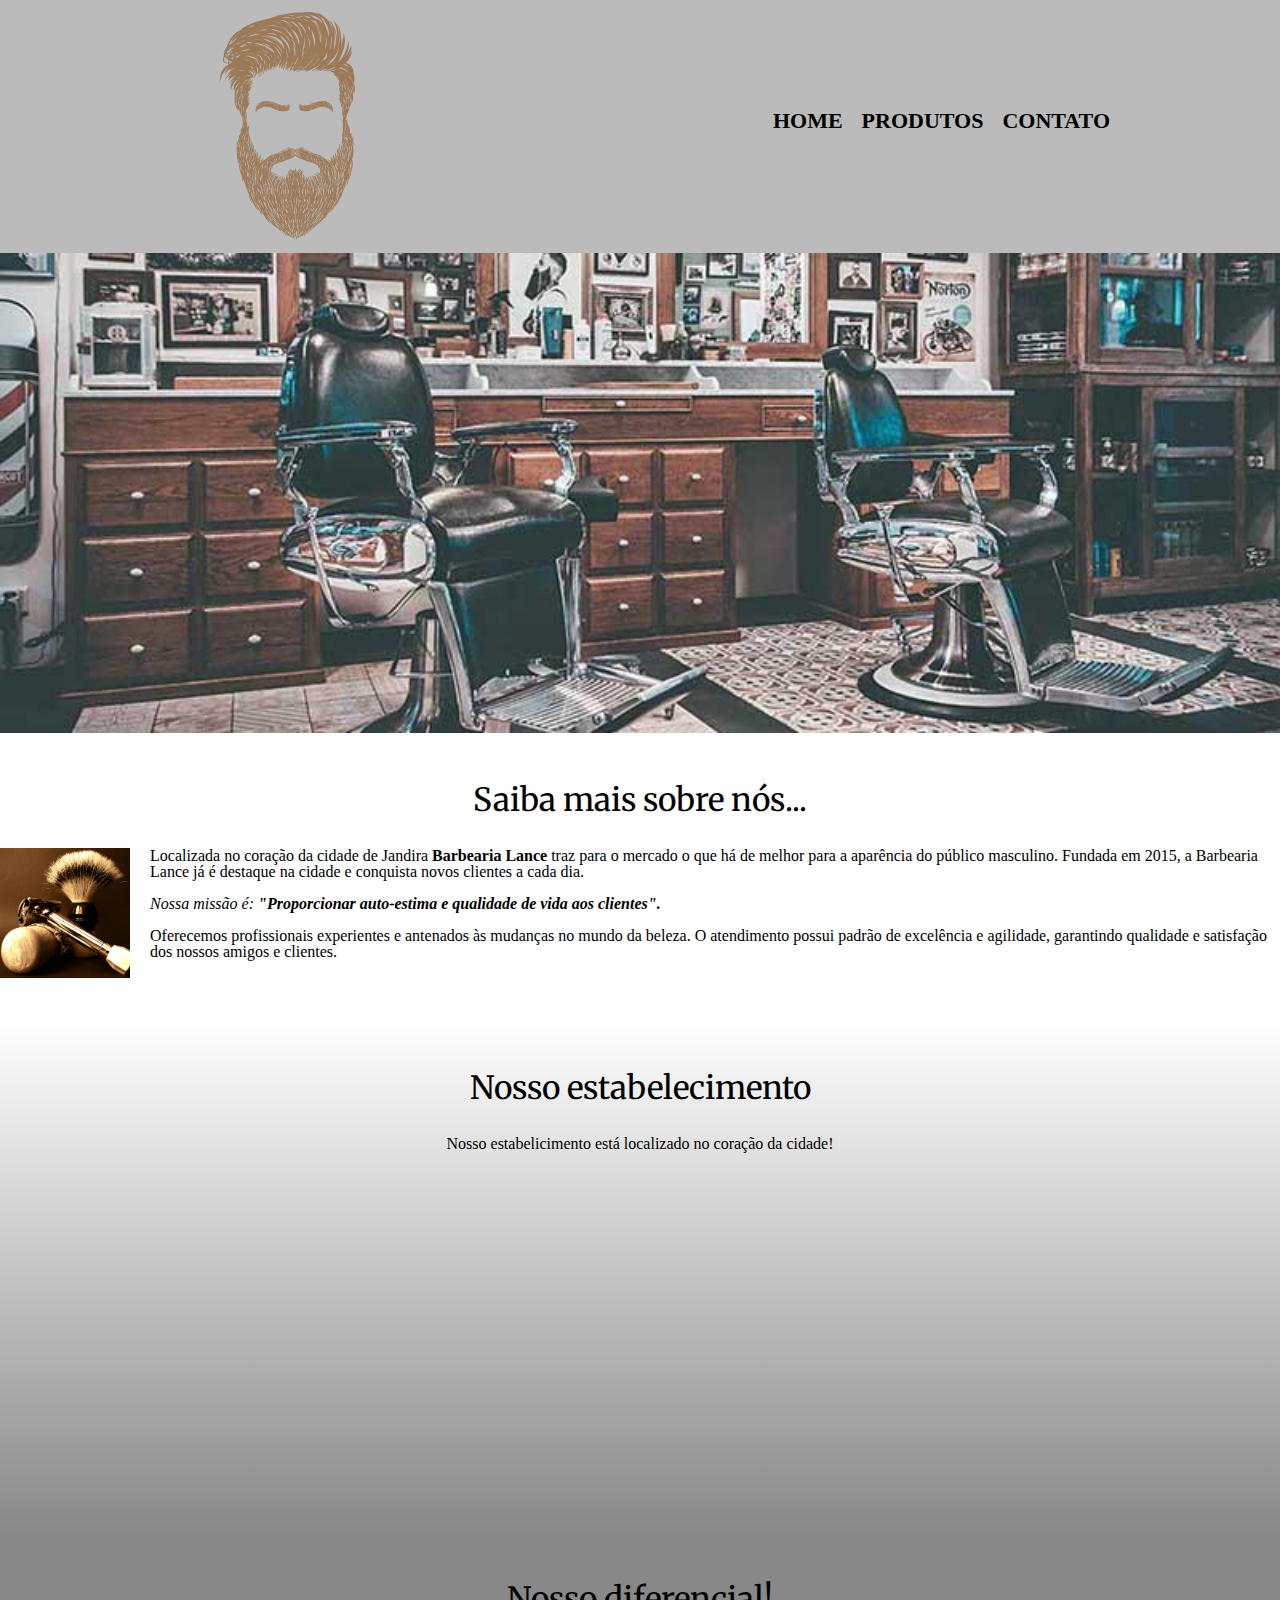
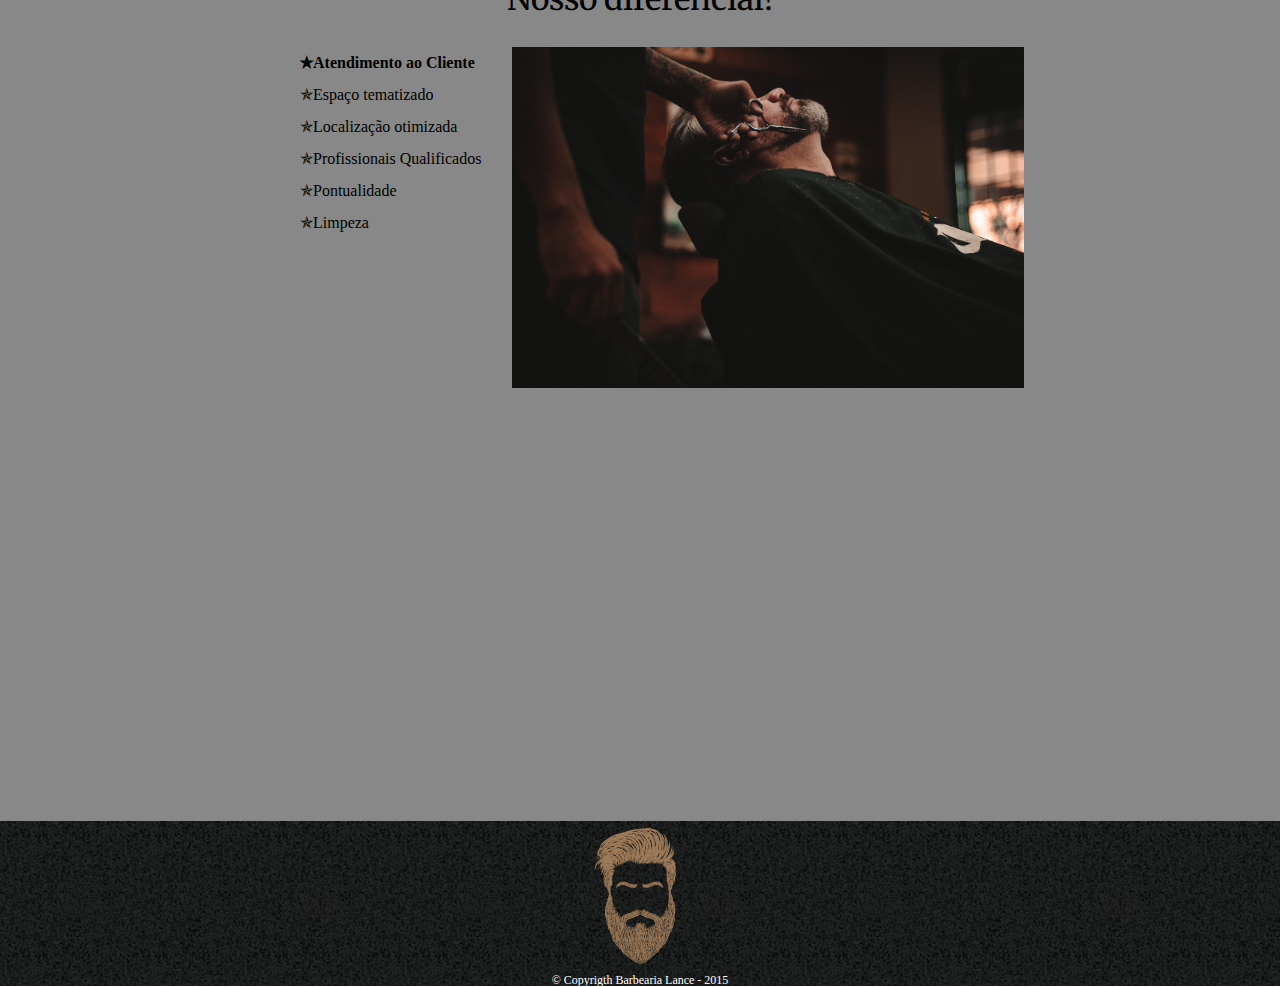
<file: index.html>
<!DOCTYPE html>
<html lang="en">

<head>
   
    <meta charset="UTF-8">
    <meta http-equiv="X-UA-Compatible" content="IE=edge">
    <meta name="viewport" content="width=device-width, initial-scale=1.0">
    <title>Barberia Lance</title>
    <link rel="stylesheet" href="./src/css/style.css">
    <link rel="stylesheet" href="./src/css/reset.css">
    <link href="https://fonts.googleapis.com/css2?family=Merriweather:ital,wght@1,300&family=Roboto+Mono:wght@100&display=swap" rel="stylesheet">
</head>

<body>
    <header>
        <div class="caixa">
            <h1><img class="logo"
                    src="./src/img/kisspng-hairstyle-beard-barber-shaving-head-massage-5b3535f6baa906.1031214715302138787646.png">
            </h1>

            <nav>
                <ul class="navegacao">
                    <li><a href="index.html">Home</a></li>
                    <li><a href="produtos.html">Produtos</a></li>
                    <li><a href="contato.html">Contato</a></li>
                </ul>
            </nav>
        </div>
    </header>

    <img class="banner" src="./src/img/banner.jpg" alt="">
    <main>
        <section class="principal">
                <h2 class="titulo-principal">Saiba mais sobre nós...</h2>

                <img class="utensilios" src="./src/img/utensilios.jpg" alt="Utensilios de barbeiro">

                <p>Localizada no coração da cidade de Jandira <strong>Barbearia Lance</strong> traz para o mercado o que há de melhor 
                    para a aparência do público masculino.
                    Fundada em 2015, a Barbearia Lance já é destaque na cidade e conquista novos clientes a cada dia.</p>

                <p class="missao"><em>Nossa missão é:<strong class="clientes"> "Proporcionar auto-estima e qualidade de vida aos clientes".</strong></em></p>

                <p>Oferecemos profissionais experientes e antenados às mudanças no mundo da beleza. O atendimento possui padrão de
                    excelência e agilidade, garantindo qualidade e satisfação dos nossos amigos e clientes.</p>
        </section>

        <section class="mapa">
            <h3 class="titulo-principal">Nosso estabelecimento</h3>
            <p>Nosso estabelicimento está localizado no coração da cidade!</p>

        <div class="mapa-conteudo">
            <iframe src="https://www.google.com/maps/embed?pb=!1m18!1m12!1m3!1d3658.0835446218734!2d-46.90294418507113!3d-23.529497384698722!2m3!1f0!2f0!3f0!3m2!1i1024!2i768!4f13
            .1!3m3!1m2!1s0x94cf01548f6e4f55%3A0x6463d7067f40143f!2sAv.%20Carmine%20Gragnano%2C%20106%20-%20Centro%2C%20Jandira%20-%20SP%2C%2006600-010!5e0!3m2!1spt-BR!2sbr
            !4v1653350174530!5m2!1spt-BR!2sbr"  width="100%" height="300" style="border:0;" allowfullscreen="" loading="lazy" referrerpolicy="no-referrer-when-downgrade"></iframe>
        </div>

        </section>

            <section class="beneficios">
                <h3 class="titulo-principal">Nosso diferencial!</h3>

            <div class="conteudo-beneficios">
                <ul class="lista-beneficios">
                    <li class="itens">Atendimento ao Cliente</li>
                    <li class="itens">Espaço tematizado</li>
                    <li class="itens">Localização otimizada</li>
                    <li class="itens">Profissionais Qualificados</li>
                    <li class="itens">Pontualidade</li>
                    <li class="itens">Limpeza</li>
                </ul><img class="imagem-beneficios" src="./src/img/beneficios.jpg" alt="">
            </div>

            <div class="video">
                <iframe width="100%" height="315" src="https://www.youtube.com/embed/oS50idpXZZc" 
                title="YouTube video player" frameborder="0" allow="accelerometer; autoplay; clipboard-write; encrypted-media; gyroscope; picture-in-picture" allowfullscreen></iframe>
            </div>
            </section>
    </main>
    <footer>
        <img class="logo-rodape"
            src="./src/img/kisspng-hairstyle-beard-barber-shaving-head-massage-5b3535f6baa906.1031214715302138787646.png"
            alt="">
        <p class="copy">&copy; Copyrigth Barbearia Lance - 2015</p>
    </footer>

</body>

</html>
</file>
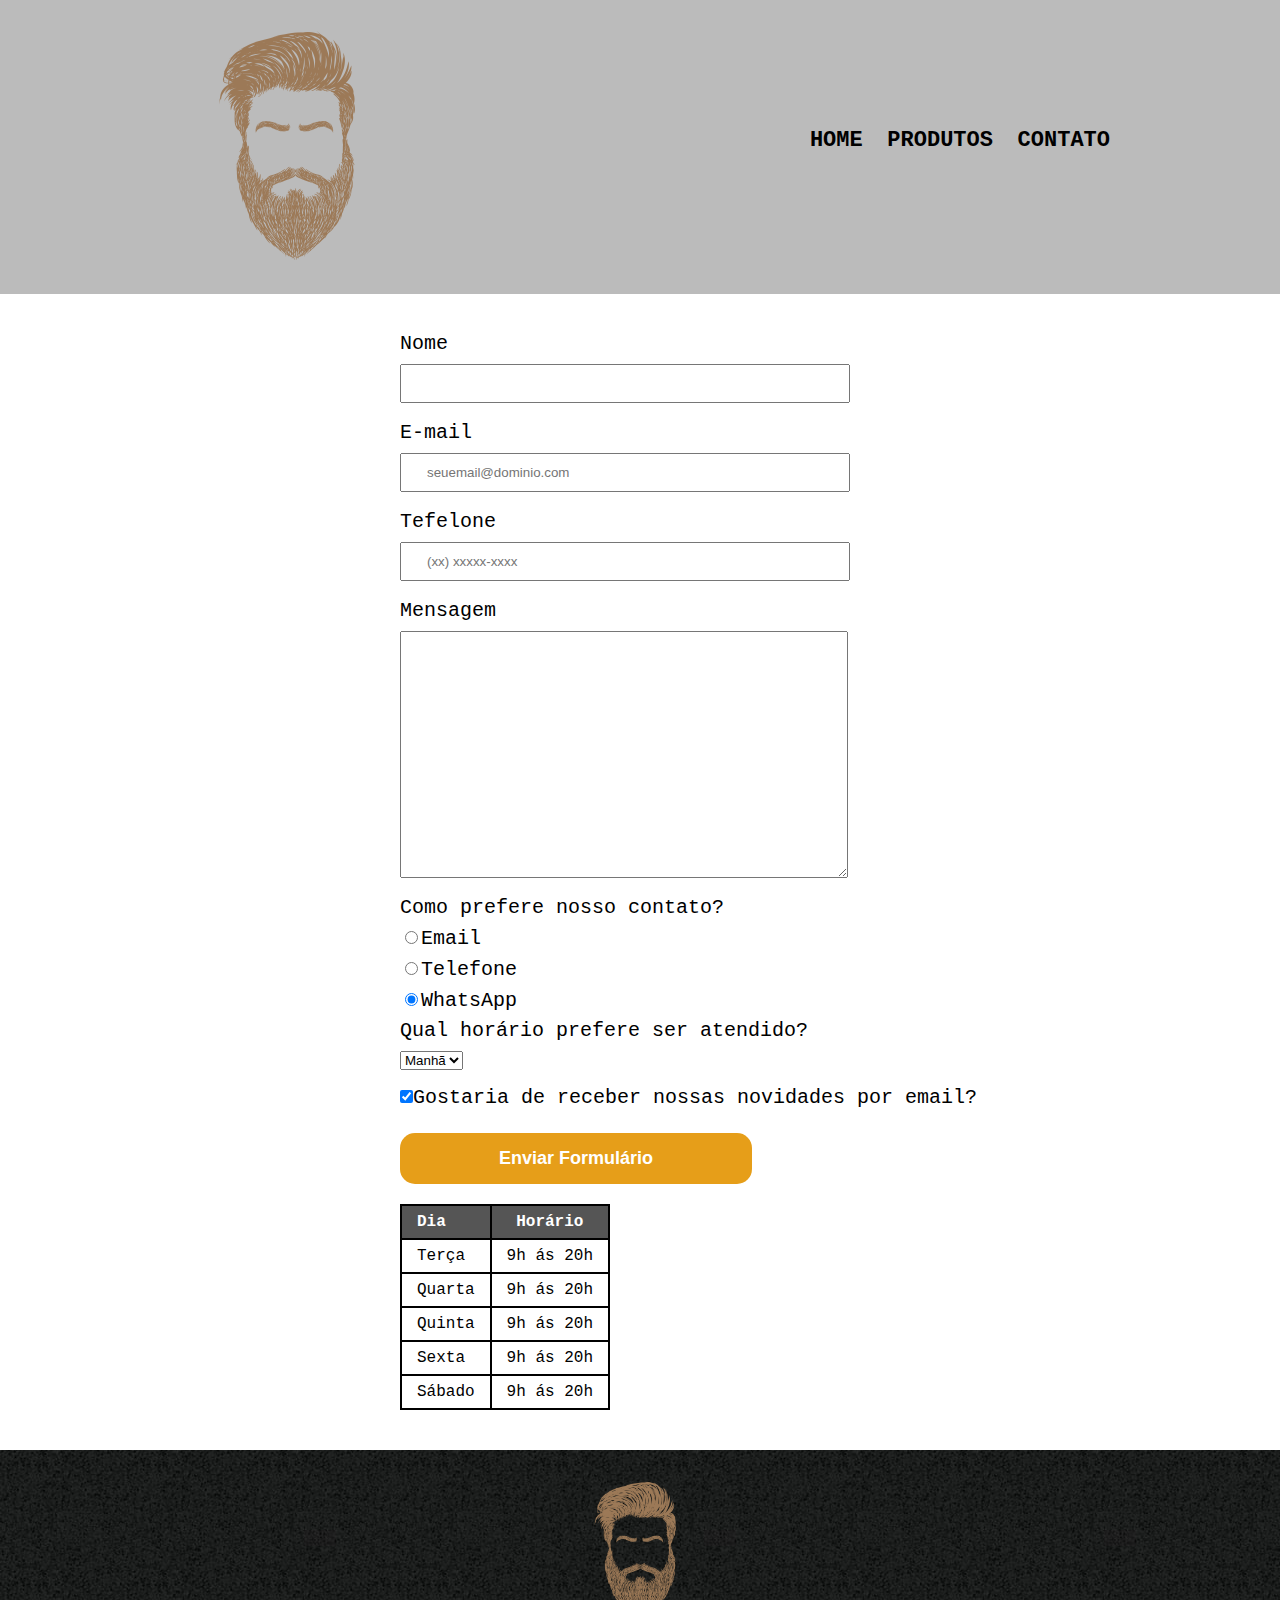
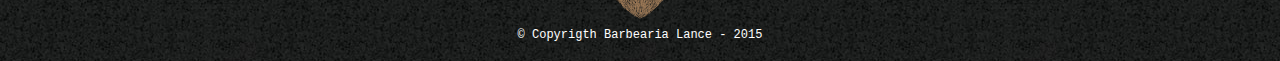
<file: contato.html>
<!DOCTYPE html>
<html lang="en">

<head>
    <meta charset="UTF-8">
    <meta http-equiv="X-UA-Compatible" content="IE=edge">
    <meta name="viewport" content="width=device-width, initial-scale=1.0">
    <title>Contato - Barbearia Lance</title>
    <link rel="stylesheet" href="./src/css/reset.css">
    <link rel="stylesheet" href="./src/css/style.css">

</head>

<body>

    <header>
        <div class="caixa">
            <h1><img class="logo"
                    src="./src/img/kisspng-hairstyle-beard-barber-shaving-head-massage-5b3535f6baa906.1031214715302138787646.png">
            </h1>

            <nav>
                <ul class="navegacao">
                    <li><a href="index.html">Home</a></li>
                    <li><a href="produtos.html">Produtos</a></li>
                    <li><a href="contato.html">Contato</a></li>
                </ul>
            </nav>
        </div>
    </header>

    <main>
        <form class="formulario">
            <label for="nome" >Nome</label>
            <input type="text" name="" id="nome" class="input-padrao" required>

            <label for="email" >E-mail</label>
            <input type="email" name="" id="email" class="input-padrao" required placeholder="seuemail@dominio.com">

            <label for="telefone" >Tefelone</label>
            <input type="tel" name="" id="telefone" class="input-padrao" required placeholder="(xx) xxxxx-xxxx">

            <label for="mensagem" >Mensagem</label>
            <textarea cols="55" rows="15" id="mensagem" class="input-padrao" required></textarea>

            <fieldset>
                <legend>Como prefere nosso contato?</legend>
                <label for="radio-email"><input type="radio" name="contato" id="radio-email">Email</label>
                <label for="radio-telefone"><input type="radio" name="contato" id="radio-telefone">Telefone</label>
                <label for="radio-whatsapp"> <input type="radio" name="contato" id="radio-whatsapp" checked>WhatsApp</label>

            </fieldset>

        <fieldset>
            <legend>Qual horário prefere ser atendido?</legend>
            <select>
                <option value="manha">Manhã</option>
                <option value="tarde">Tarde</option>
                <option value="noite">Noite</option>
            </select>

            <label><input type="checkbox" class="checkbox" checked>Gostaria de receber nossas novidades por email?</label>
            <input type="submit" value="Enviar Formulário" class="enviar">
        </fieldset>

        <table>
            <thead>
                <tr>
                    <td>Dia</th>
                    <th>Horário</th>
                <tr>
            </thead>
            <tbody>
                    <td>Terça</td>
                    <td>9h ás 20h</td>
                </tr>
                <tr>
                    <td>Quarta</td>
                    <td>9h ás 20h</td>
                </tr>
                <tr>
                    <td>Quinta</td>
                    <td>9h ás 20h</td>
                </tr>
                <tr>
                    <td>Sexta</td>
                    <td>9h ás 20h</td>
                </tr>
                <tr>
                    <td>Sábado</td>
                    <td>9h ás 20h</td>
                </tr>
        </tbody>
        </table>

        </form>

    </main>

    <footer>
        <img class="logo-rodape"
            src="./src/img/kisspng-hairstyle-beard-barber-shaving-head-massage-5b3535f6baa906.1031214715302138787646.png"
            alt="">
        <p class="copy">&copy; Copyrigth Barbearia Lance - 2015</p>
    </footer>

</body>

</html>
</file>
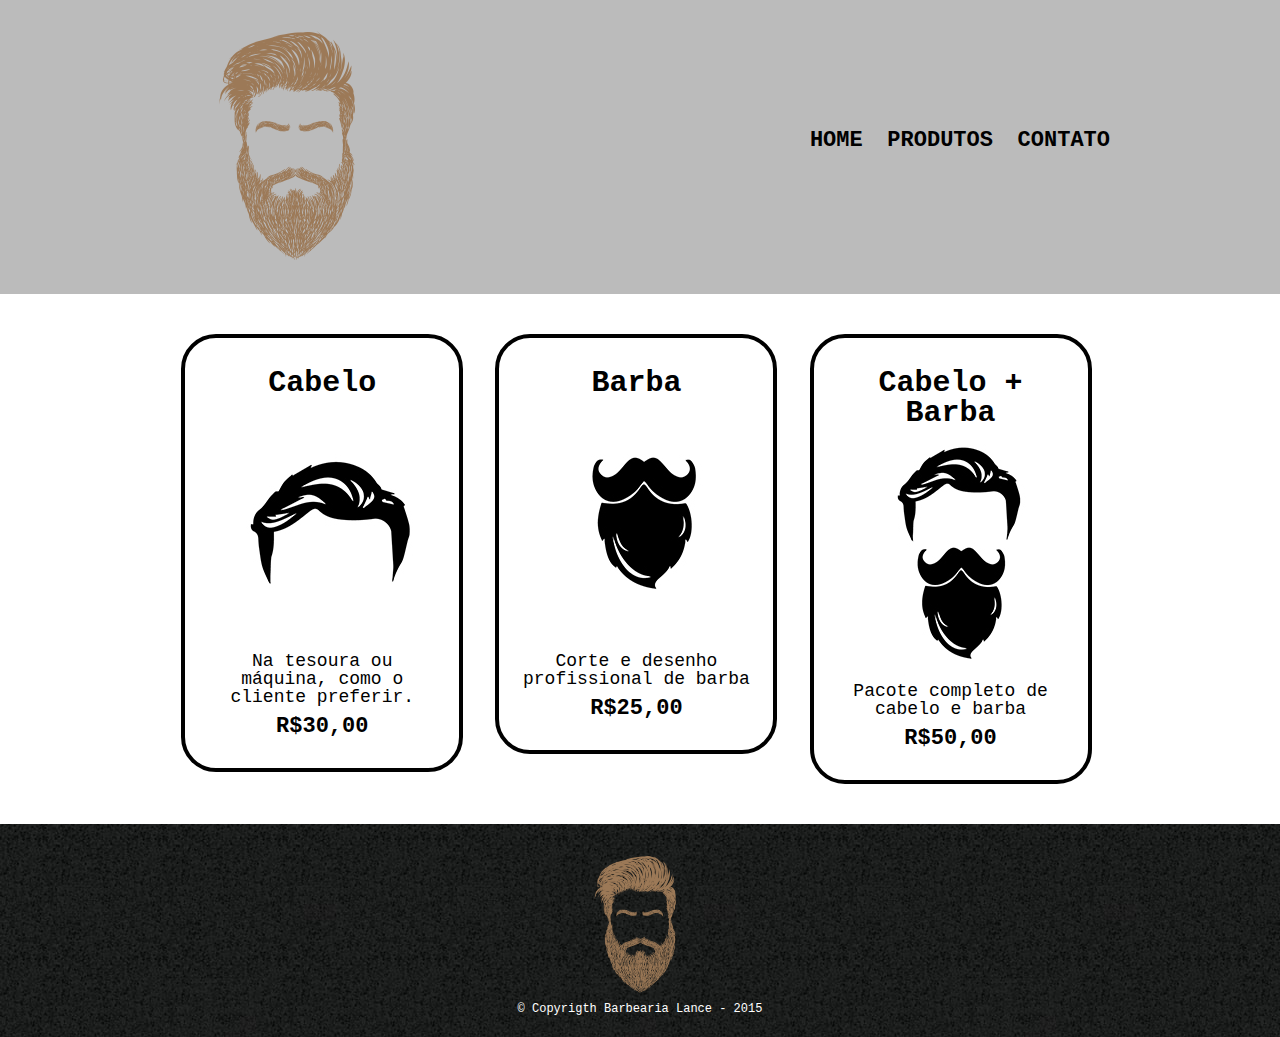
<file: produtos.html>
<!DOCTYPE html>
<html lang="en">
<head>
    <meta charset="UTF-8">
    <meta http-equiv="X-UA-Compatible" content="IE=edge">
    <meta name="viewport" content="width=device-width, initial-scale=1.0">
    <title>Produtos - Barbearia Lance</title>
    <link rel="stylesheet" href="./src/css/reset.css">
    <link rel="stylesheet" href="./src/css/style.css">
   
</head>
<body>
   
        <header>
        <div class="caixa">
            <h1><img class="logo" src="./src/img/kisspng-hairstyle-beard-barber-shaving-head-massage-5b3535f6baa906.1031214715302138787646.png"></h1>
    
            <nav>
            <ul class="navegacao">
                <li><a href="index.html">Home</a></li>
                <li><a href="produtos.html">Produtos</a></li>
                <li><a href="contato.html">Contato</a></li>
            </ul>
        </nav>
    </div>
    </header>

    <main>
        <ul class="produtos">
            <li>
                <h2>Cabelo</h2>
                <img src="./src/img/cabelo.jpg" alt="">
                <p class="produto-descricao">Na tesoura ou máquina, como o cliente preferir.</p>
                <p class="produto-preco">R$30,00</p>
            </li>
            <li>
                <h2>Barba</h2>
                <img src="./src/img/barba.jpg" alt="">
                <p class="produto-descricao">Corte e desenho profissional de barba</p>
                <p class="produto-preco">R$25,00</p>
            </li>
            <li>
                <h2>Cabelo + Barba</h2>
                <img src="./src/img/cabelo+barba.jpg" alt="">
                <p class="produto-descricao">Pacote completo de cabelo e barba</p>
                <p class="produto-preco">R$50,00</p>
            </li>
        </ul>
    </main>

    <footer>
        <img class="logo-rodape" src="./src/img/kisspng-hairstyle-beard-barber-shaving-head-massage-5b3535f6baa906.1031214715302138787646.png" alt="">
        <p class="copy">&copy; Copyrigth Barbearia Lance - 2015</p>
    </footer>

</body>
</html>
</file>
<file: src/css/style.css>
body{
    font-family: 'Roboto Mono', monospace;
}

header {
    background-color: #BBBBBB;
    padding: 20px 0;
}

.logo {
    width:250px !important;
    height: 250px !important;
}

.caixa {
    position: relative;
    width: 940px;
    margin: 0 auto;
}

nav {
    position: absolute;
    top: 110px;
    right: 0;
}

nav li {
  display:inline;
  margin: 0 0 0 15px;

}

nav a {
    text-transform: uppercase;
    color: #000000;
    font-weight: bold;
    font-size: 22px;
    text-decoration: none;
}

nav a:hover{
    color: #c78C19;
    text-decoration: underline;
}

.produtos {
    width: 940px;
    margin: 0 auto;
    padding:40px 0 ;
}

.produtos li {
   display: inline-block;
   text-align: center;
   width: 30%;
   vertical-align: top;
   margin: 0 1.2%;
   padding:30px 20px ;
   box-sizing: border-box;
   border: 4px solid #000000;
   border-radius: 35px;
}

.produtos li:hover{
    border-color: #c78C19;
    transform: scale(1.2);

}

.produtos li:active {
    border-color:#6B8E23 ;
}

.produtos li:hover h2 {
    font-size: 34px;
}

.produtos h2{
    font-size: 30px;
    font-weight: bold;
}

.produto-preco {
    font-size: 22px; 
    font-weight: bold;
    margin-top: 10px;
}

.produto-descricao {
    font-size: 18px;
}

footer {
    text-align: center;
    background: url("../img/bg.jpg");
    padding: 25px 0;
}

.copy {
    font-size: 12px;
    color:#FFFFFF;
}

.logo-rodape {
    width: 150px;
    height: 150px;
}

form {
    margin: 40px  0 0 400px;
}

form label, form legend {
    display: block;
    font-size: 20px;
    margin: 0 0 10px;
}

.input-padrao {
    display: block;
    margin: 0 0 20px;
    padding: 10px 25px;
    width: 45%;
}

.checkbox {
    margin: 20px 0;
}

.enviar {
    width: 40%;
    padding: 15px 0;
    background-color: #e69e19;
    color:#FFFFFF;
    font-weight: bold;
    font-size: 18px;
    border: none;
    border-radius: 15px;
    transition:0.5s all;
    cursor: pointer;

}

.enviar:hover {
    background-color:#ffbc40 ;
    transform: scale(1.1);

}

table {
    margin: 20px 0 40px;
}

thead {
    background-color: #555555;
    color: #FFFFFF;
    font-weight: bold;
}

td, th {
    border:2px solid #000000;
    padding: 8px 15px;
}

/*css da pagina inicial*/

.banner {
width: 100%;
height: 480px;
}

.titulo-principal {
    text-align: center;
    font-size: 2em;
    margin: 0 0 1em;
    clear: left;
    font-family: 'Merriweather', serif;
}

.principal {
    padding: 3em 0;
    background-color: #FEFEFE;
   
}

.principal p {
    margin: 0 0 1em;
}

.principal strong {
    font-weight: bold;
}

.principal em {
    font-style: italic;
}

.utensilios {
    width: 130px;
    float: left;
    margin: 0 20px 20px 0;
}

.mapa{
    padding: 3em 0;
    background: linear-gradient(#FEFEFE, #888888);
}

.mapa-conteudo {
    width: 940px;
    margin: 0 auto;
}

.mapa p{
    margin: 0 0 2em;
    text-align: center;
}

.beneficios {
    padding: 3em 0;
    background-color: #888888;
}

.conteudo-benecios{
    width: 540px;
    margin: 0 auto;
}

.lista-beneficios{
    width: 40%;
    display: inline-block;
    vertical-align: top;
}


.imagem-beneficios {
    width: 40%;
    opacity: 1;
    transition: 0.3s;
}

.imagem-beneficios:hover {
     opacity: 0.7;
}

.itens {
    line-height: 2.0;
}

.itens:before {
    content:"✯" ;
    margin-left: 300px;
}

.itens:first-child {
    font-weight: bold;
}

.video {
    width: 560px;
    margin: 2em auto;
}

@media screen and (max-width: 480px) {
    .caixa, .principal, .conteudo-benecios, .mapa-conteudo, .video {
        width: auto;
    }

    h1 {
        text-align: center;
    }
    nav{
        position: static;
    }
    .lista-beneficios, .imagem-beneficios{
        width: 100%;
    }
}
</file>
